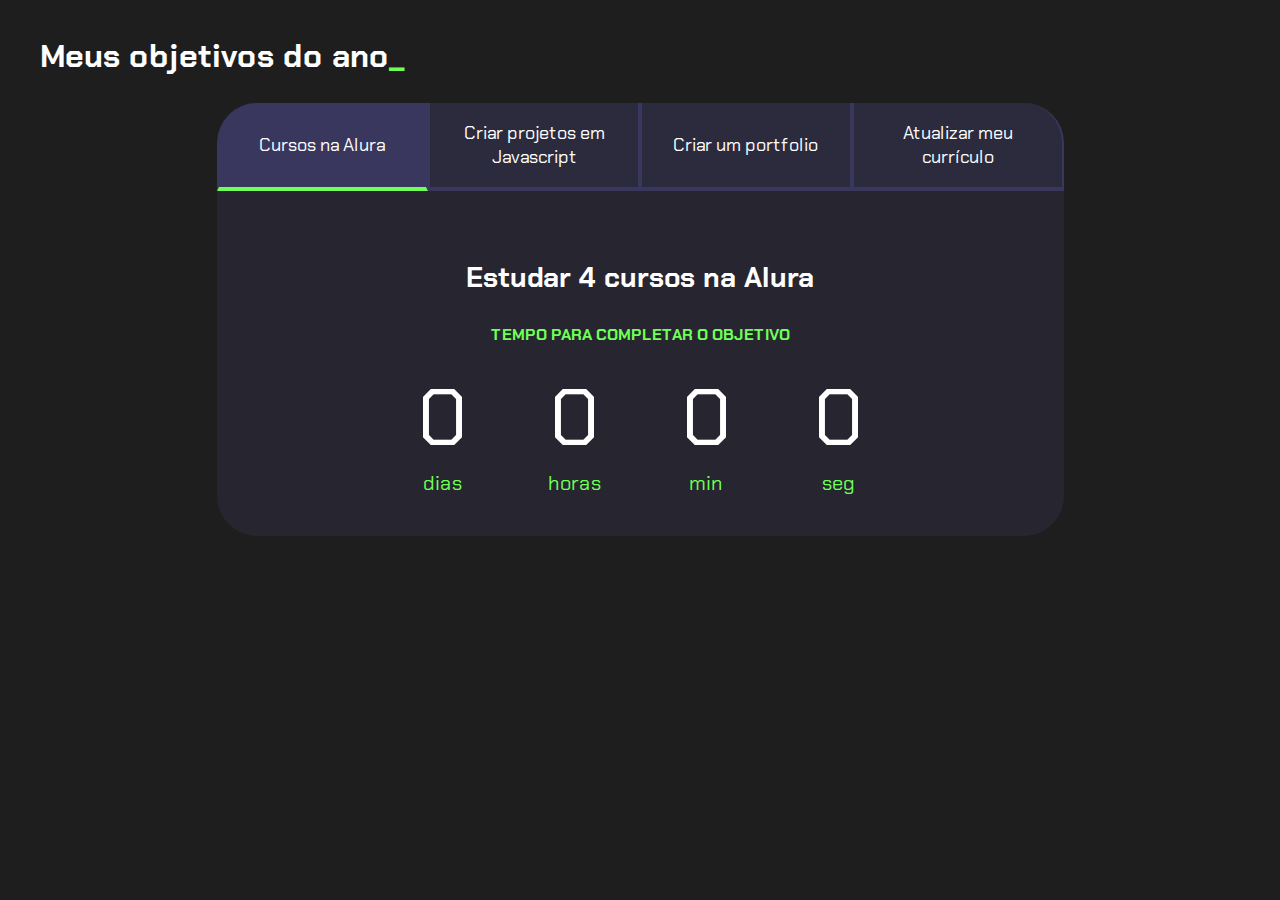
<file: isa PV/js-projeto-de-vida-main/index.html>
<!DOCTYPE html>
<html lang="pt-br">

<head>
    <meta charset="UTF-8">
    <meta name="viewport" content="width=device-width, initial-scale=1.0">
    <title>Meus objetivos do ano</title>
    <link rel="stylesheet" href="style.css">
</head>

<body>
    <section class="conteudo-principal">
        <h2 class="titulo-principal">Meus objetivos do ano<span>_</span></h2>
        <div class="conteudo">
            <div class="botoes">
                <button class="botao ativo">Cursos na Alura</button>
                <button class="botao">Criar projetos em Javascript</button>
                <button class="botao">Criar um portfolio</button>
                <button class="botao">Atualizar meu currículo</button>
            </div>
            <div class="abas-textos">
                <div class="aba-conteudo ativo">
                    <h3 class="aba-conteudo-titulo-principal">Estudar 4 cursos na Alura</h3>
                    <h4 class="aba-conteudo-titulo-secundario">Tempo para completar o objetivo</h4>
                    <div class="contador">
                        <div class="contador-digito">
                            <p class="contador-digito-numero" id="dias0"></p>
                            <p class="contador-digito-texto">dias</p>
                        </div>
                        <div class="contador-digito">
                            <p class="contador-digito-numero" id="horas0"></p>
                            <p class="contador-digito-texto">horas</p>
                        </div>
                        <div class="contador-digito">
                            <p class="contador-digito-numero" id="min0"></p>
                            <p class="contador-digito-texto">min</p>
                        </div>
                        <div class="contador-digito">
                            <p class="contador-digito-numero" id="seg0"></p>
                            <p class="contador-digito-texto">seg</p>
                        </div>
                    </div>
                </div>
                <div class="aba-conteudo">
                    <h3 class="aba-conteudo-titulo-principal">Criar 5 projetos em Javascript</h3>
                    <h4 class="aba-conteudo-titulo-secundario">Tempo para completar o objetivo</h4>
                    <div class="contador">
                        <div class="contador-digito">
                            <p class="contador-digito-numero" id="dias1"></p>
                            <p class="contador-digito-texto">dias</p>
                        </div>
                        <div class="contador-digito">
                            <p class="contador-digito-numero" id="horas1"></p>
                            <p class="contador-digito-texto">horas</p>
                        </div>
                        <div class="contador-digito">
                            <p class="contador-digito-numero" id="min1"></p>
                            <p class="contador-digito-texto">min</p>
                        </div>
                        <div class="contador-digito">
                            <p class="contador-digito-numero" id="seg1"></p>
                            <p class="contador-digito-texto">seg</p>
                        </div>
                    </div>
                </div>
                <div class="aba-conteudo">
                    <h3 class="aba-conteudo-titulo-principal">Criar um portfolio com os meus 3 melhores projetos</h3>
                    <h4 class="aba-conteudo-titulo-secundario">Tempo para completar o objetivo</h4>
                    <div class="contador">
                        <div class="contador-digito">
                            <p class="contador-digito-numero" id="dias2"></p>
                            <p class="contador-digito-texto">dias</p>
                        </div>
                        <div class="contador-digito">
                            <p class="contador-digito-numero" id="horas2"></p>
                            <p class="contador-digito-texto">horas</p>
                        </div>
                        <div class="contador-digito">
                            <p class="contador-digito-numero" id="min2"></p>
                            <p class="contador-digito-texto">min</p>
                        </div>
                        <div class="contador-digito">
                            <p class="contador-digito-numero" id="seg2"></p>
                            <p class="contador-digito-texto">seg</p>
                        </div>
                    </div>
                </div>
                <div class="aba-conteudo">
                    <h3 class="aba-conteudo-titulo-principal">Atualizar meu curriculo com os certificados da Alura</h3>
                    <h4 class="aba-conteudo-titulo-secundario">Tempo para completar o objetivo</h4>
                    <div class="contador">
                        <div class="contador-digito">
                            <p class="contador-digito-numero" id="dias3"></p>
                            <p class="contador-digito-texto">dias</p>
                        </div>
                        <div class="contador-digito">
                            <p class="contador-digito-numero" id="horas3"></p>
                            <p class="contador-digito-texto">horas</p>
                        </div>
                        <div class="contador-digito">
                            <p class="contador-digito-numero" id="min3"></p>
                            <p class="contador-digito-texto">min</p>
                        </div>
                        <div class="contador-digito">
                            <p class="contador-digito-numero" id="seg3"></p>
                            <p class="contador-digito-texto">seg</p>
                        </div>
                    </div>
                </div>
            </div>
        </div>
    </section>
    <script src="main.js"></script>
</body>

</html>
</file>
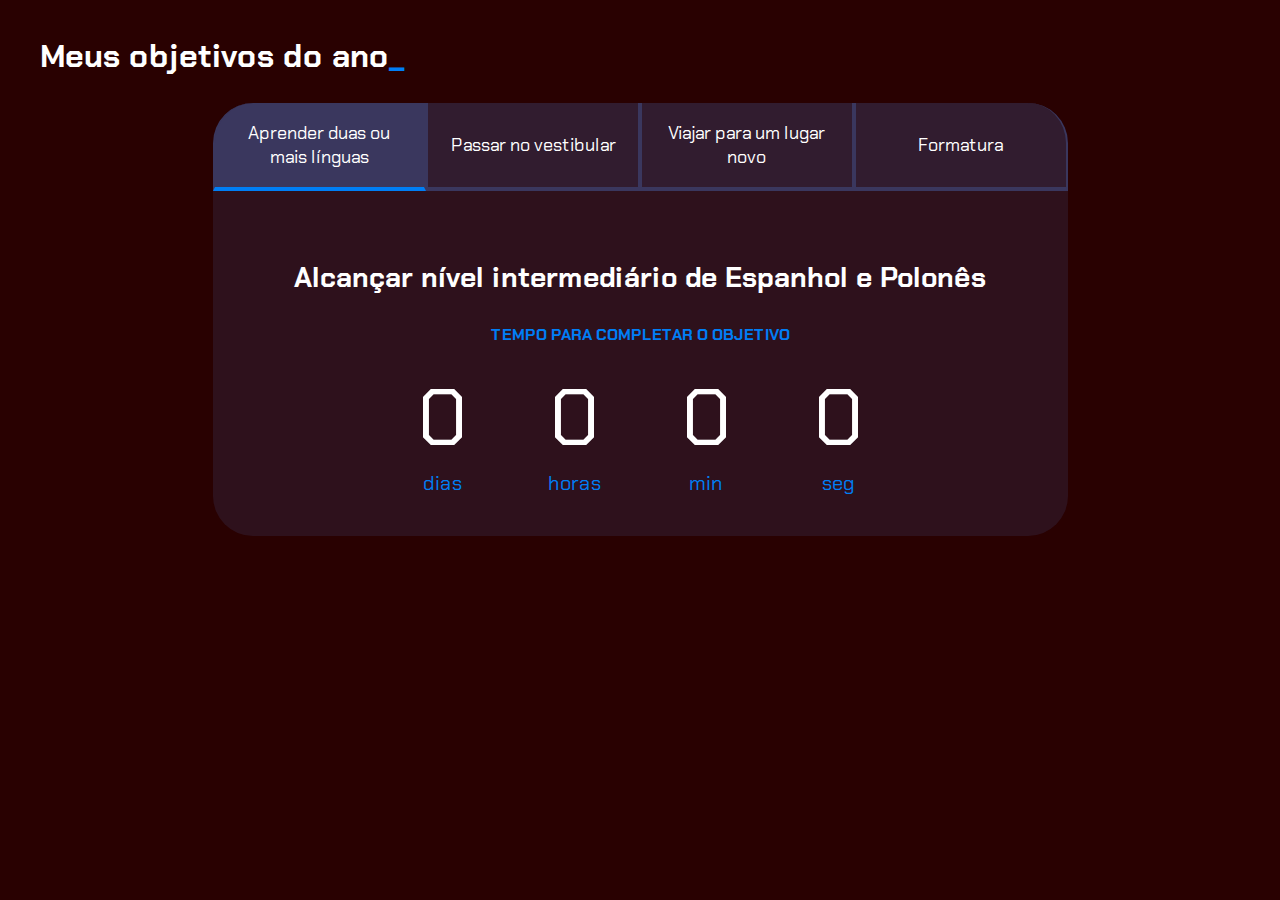
<file: kuvfuyt/projeto-de-vida-main/isa PV/js-projeto-de-vida-main/index.html>
<!DOCTYPE html>
<html lang="pt-br">

<head>
    <meta charset="UTF-8">
    <meta name="viewport" content="width=device-width, initial-scale=1.0">
    <title>Meus objetivos do ano</title>
    <link rel="stylesheet" href="style.css">
</head>

<body>
    <section class="conteudo-principal">
        <h2 class="titulo-principal">Meus objetivos do ano<span>_</span></h2>
        <div class="conteudo">
            <div class="botoes">
                <button class="botao ativo">Aprender duas ou mais línguas</button>
                <button class="botao">Passar no vestibular</button>
                <button class="botao">Viajar para um lugar novo</button>
                <button class="botao">Formatura</button>
            </div>
            <div class="abas-textos">
                <div class="aba-conteudo ativo">
                    <h3 class="aba-conteudo-titulo-principal">Alcançar nível intermediário de Espanhol e Polonês</h3>
                    <h4 class="aba-conteudo-titulo-secundario">Tempo para completar o objetivo</h4>
                    <div class="contador">
                        <div class="contador-digito">
                            <p class="contador-digito-numero" id="dias0"></p>
                            <p class="contador-digito-texto">dias</p>
                        </div>
                        <div class="contador-digito">
                            <p class="contador-digito-numero" id="horas0"></p>
                            <p class="contador-digito-texto">horas</p>
                        </div>
                        <div class="contador-digito">
                            <p class="contador-digito-numero" id="min0"></p>
                            <p class="contador-digito-texto">min</p>
                        </div>
                        <div class="contador-digito">
                            <p class="contador-digito-numero" id="seg0"></p>
                            <p class="contador-digito-texto">seg</p>
                        </div>
                    </div>
                </div>
                <div class="aba-conteudo">
                    <h3 class="aba-conteudo-titulo-principal">Passar no vestibular da UFPR de Odontologia</h3>
                    <h4 class="aba-conteudo-titulo-secundario">Tempo para completar o objetivo</h4>
                    <div class="contador">
                        <div class="contador-digito">
                            <p class="contador-digito-numero" id="dias1"></p>
                            <p class="contador-digito-texto">dias</p>
                        </div>
                        <div class="contador-digito">
                            <p class="contador-digito-numero" id="horas1"></p>
                            <p class="contador-digito-texto">horas</p>
                        </div>
                        <div class="contador-digito">
                            <p class="contador-digito-numero" id="min1"></p>
                            <p class="contador-digito-texto">min</p>
                        </div>
                        <div class="contador-digito">
                            <p class="contador-digito-numero" id="seg1"></p>
                            <p class="contador-digito-texto">seg</p>
                        </div>
                    </div>
                </div>
                <div class="aba-conteudo">
                    <h3 class="aba-conteudo-titulo-principal">Criar um portfolio com os meus 3 melhores projetos</h3>
                    <h4 class="aba-conteudo-titulo-secundario">Tempo para completar o objetivo</h4>
                    <div class="contador">
                        <div class="contador-digito">
                            <p class="contador-digito-numero" id="dias2"></p>
                            <p class="contador-digito-texto">dias</p>
                        </div>
                        <div class="contador-digito">
                            <p class="contador-digito-numero" id="horas2"></p>
                            <p class="contador-digito-texto">horas</p>
                        </div>
                        <div class="contador-digito">
                            <p class="contador-digito-numero" id="min2"></p>
                            <p class="contador-digito-texto">min</p>
                        </div>
                        <div class="contador-digito">
                            <p class="contador-digito-numero" id="seg2"></p>
                            <p class="contador-digito-texto">seg</p>
                        </div>
                    </div>
                </div>
                <div class="aba-conteudo">
                    <h3 class="aba-conteudo-titulo-principal">Atualizar meu curriculo com os certificados da Alura</h3>
                    <h4 class="aba-conteudo-titulo-secundario">Tempo para completar o objetivo</h4>
                    <div class="contador">
                        <div class="contador-digito">
                            <p class="contador-digito-numero" id="dias3"></p>
                            <p class="contador-digito-texto">dias</p>
                        </div>
                        <div class="contador-digito">
                            <p class="contador-digito-numero" id="horas3"></p>
                            <p class="contador-digito-texto">horas</p>
                        </div>
                        <div class="contador-digito">
                            <p class="contador-digito-numero" id="min3"></p>
                            <p class="contador-digito-texto">min</p>
                        </div>
                        <div class="contador-digito">
                            <p class="contador-digito-numero" id="seg3"></p>
                            <p class="contador-digito-texto">seg</p>
                        </div>
                    </div>
                </div>
            </div>
        </div>
    </section>
    <script src="main.js"></script>
</body>

</html>
</file>
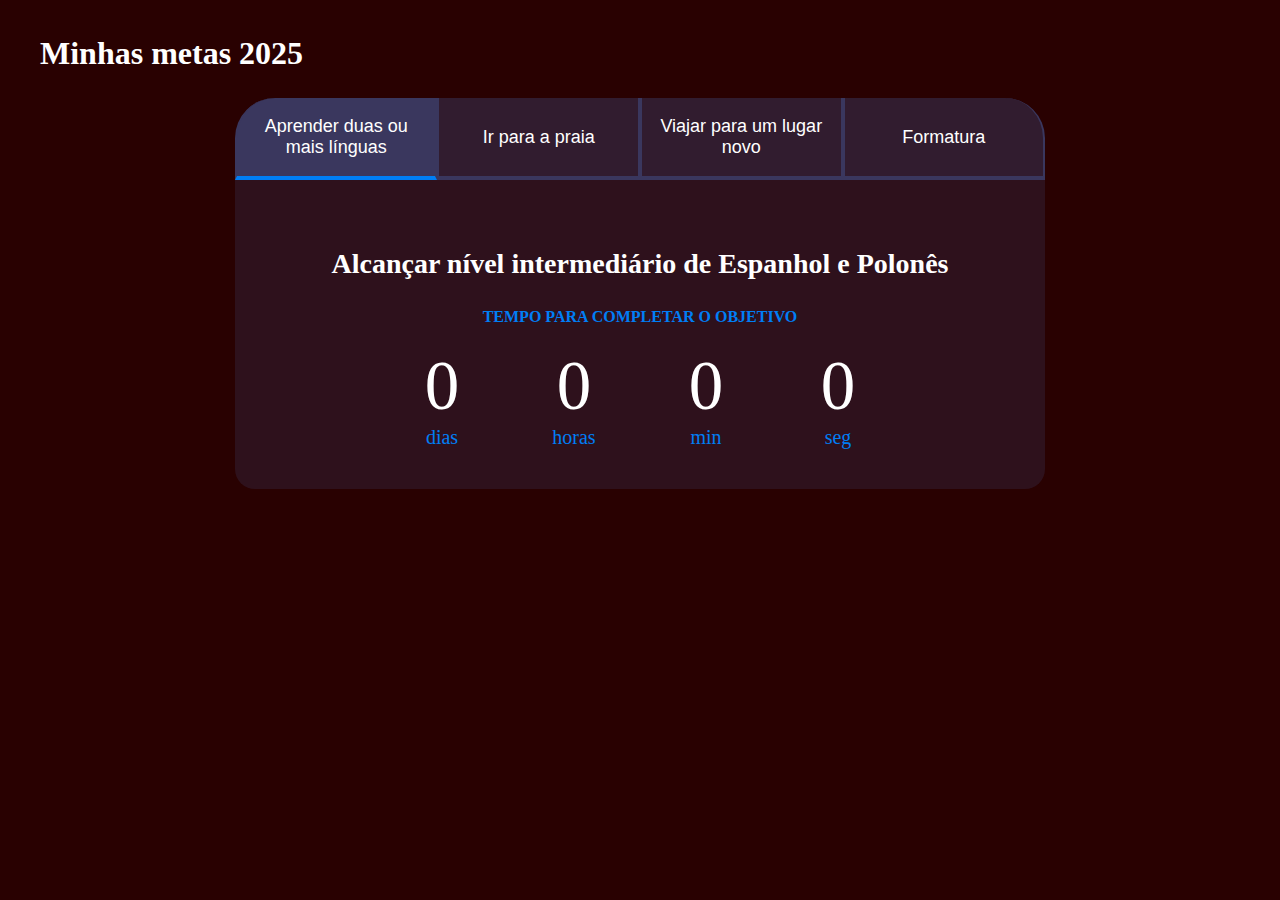
<file: iiiiiiiiiiiiiiiiiiiii/projeto-de-vida-main/kuvfuyt/projeto-de-vida-main/isa PV/js-projeto-de-vida-main/index.html>
<!DOCTYPE html>
<html lang="pt-br">

<head>
    <meta charset="UTF-8">
    <meta name="viewport" content="width=device-width, initial-scale=1.0">
    <title>Meus objetivos do ano</title>
    <link rel="stylesheet" href="style.css">
</head>

<body>
    <section class="conteudo-principal">
        <h2 class="titulo-principal">Minhas metas 2025<span></span></h2>
        <div class="conteudo">
            <div class="botoes">
                <button class="botao ativo">Aprender duas ou mais línguas</button>
                <button class="botao">Ir para a praia</button>
                <button class="botao">Viajar para um lugar novo</button>
                <button class="botao">Formatura</button>
            </div>
            <div class="abas-textos">
                <div class="aba-conteudo ativo">
                    <h3 class="aba-conteudo-titulo-principal">Alcançar nível intermediário de Espanhol e Polonês</h3>
                    <h4 class="aba-conteudo-titulo-secundario">Tempo para completar o objetivo</h4>
                    <div class="contador">
                        <div class="contador-digito">
                            <p class="contador-digito-numero" id="dias0"></p>
                            <p class="contador-digito-texto">dias</p>
                        </div>
                        <div class="contador-digito">
                            <p class="contador-digito-numero" id="horas0"></p>
                            <p class="contador-digito-texto">horas</p>
                        </div>
                        <div class="contador-digito">
                            <p class="contador-digito-numero" id="min0"></p>
                            <p class="contador-digito-texto">min</p>
                        </div>
                        <div class="contador-digito">
                            <p class="contador-digito-numero" id="seg0"></p>
                            <p class="contador-digito-texto">seg</p>
                        </div>
                    </div>
                </div>
                <div class="aba-conteudo">
                    <h3 class="aba-conteudo-titulo-principal">Ir para a praia e pegar um bronze</h3>
                    <h4 class="aba-conteudo-titulo-secundario">Tempo para completar o objetivo</h4>
                    <div class="contador">
                        <div class="contador-digito">
                            <p class="contador-digito-numero" id="dias1"></p>
                            <p class="contador-digito-texto">dias</p>
                        </div>
                        <div class="contador-digito">
                            <p class="contador-digito-numero" id="horas1"></p>
                            <p class="contador-digito-texto">horas</p>
                        </div>
                        <div class="contador-digito">
                            <p class="contador-digito-numero" id="min1"></p>
                            <p class="contador-digito-texto">min</p>
                        </div>
                        <div class="contador-digito">
                            <p class="contador-digito-numero" id="seg1"></p>
                            <p class="contador-digito-texto">seg</p>
                        </div>
                    </div>
                </div>
                <div class="aba-conteudo">
                    <h3 class="aba-conteudo-titulo-principal">Conhecer um ponto turístico em outro estado</h3>
                    <h4 class="aba-conteudo-titulo-secundario">Tempo para completar o objetivo</h4>
                    <div class="contador">
                        <div class="contador-digito">
                            <p class="contador-digito-numero" id="dias2"></p>
                            <p class="contador-digito-texto">dias</p>
                        </div>
                        <div class="contador-digito">
                            <p class="contador-digito-numero" id="horas2"></p>
                            <p class="contador-digito-texto">horas</p>
                        </div>
                        <div class="contador-digito">
                            <p class="contador-digito-numero" id="min2"></p>
                            <p class="contador-digito-texto">min</p>
                        </div>
                        <div class="contador-digito">
                            <p class="contador-digito-numero" id="seg2"></p>
                            <p class="contador-digito-texto">seg</p>
                        </div>
                    </div>
                </div>
                <div class="aba-conteudo">
                    <h3 class="aba-conteudo-titulo-principal">Concluir meu ensino médio com uma festa bonita</h3>
                    <h4 class="aba-conteudo-titulo-secundario">Tempo para completar o objetivo</h4>
                    <div class="contador">
                        <div class="contador-digito">
                            <p class="contador-digito-numero" id="dias3"></p>
                            <p class="contador-digito-texto">dias</p>
                        </div>
                        <div class="contador-digito">
                            <p class="contador-digito-numero" id="horas3"></p>
                            <p class="contador-digito-texto">horas</p>
                        </div>
                        <div class="contador-digito">
                            <p class="contador-digito-numero" id="min3"></p>
                            <p class="contador-digito-texto">min</p>
                        </div>
                        <div class="contador-digito">
                            <p class="contador-digito-numero" id="seg3"></p>
                            <p class="contador-digito-texto">seg</p>
                        </div>
                    </div>
                </div>
            </div>
        </div>
    </section>
    <script src="main.js"></script>
</body>

</html>
</file>
<file: isa PV/js-projeto-de-vida-main/style.css>
@import url('https://fonts.googleapis.com/css2?family=Chakra+Petch:wght@400;700&display=swap');

:root {
    --cor-de-fundo: #1E1E1E;
    --verde: #6FFF57;
    --branco: #FFFFFF;
    --botao-ativo: #3A375E;
    --botao-inativo: rgba(58, 55, 94, 0.5);
    --texto-fundo: rgba(58, 55, 94, 0.3);
}

body {
    background-color: var(--cor-de-fundo);
    color: var(--branco);
    font-family: 'Chakra Petch', sans-serif;
}


.conteudo-principal {
    display: flex;
    flex-direction: column;
    justify-content: center;
    align-items: center;
    max-width: 1200px;
    width: 100%;
    margin: 0 auto;
}

.titulo-principal {
    text-align: left;
    width: 100%;
    font-size: 32px;
}

.titulo-principal span {
    color: var(--verde);
}


.botao {
    font-family: 'Chakra Petch', sans-serif;
    background-color: var(--botao-inativo);
    color: var(--branco);
    display: flex;
    justify-content: center;
    padding: 1em;
    font-size: 18px;
    align-items: center;
    width: 100%;
    border-bottom: 4px solid var(--botao-ativo);
    border-left: 2px solid var(--botao-ativo);
    border-right: 2px solid var(--botao-ativo);
    border-top: none;
}

.botao:first-child {
    border-radius: 40px 40px 0 0;
}

.botoes {
    display: block;
}

.botao.ativo {
    background-color: var(--botao-ativo);
    border-bottom: 4px solid var(--verde);
}

.abas-textos {
    background-color: var(--texto-fundo);
    padding: 40px;
    border-radius: 0 0 40px 40px;
}

.aba-conteudo.ativo {
    display: block;
}

.aba-conteudo {
    display: none;
}

.aba-conteudo-titulo-principal {
    font-size: 28px;
    text-align: center;
}

.aba-conteudo-titulo-secundario {
    text-align: center;
    color: var(--verde);
    text-transform: uppercase;
}

.contador {
    display: flex;
    justify-content: center;
    flex-wrap: wrap;
}

.contador-digito {
    padding: 0 16px;
    text-align: center;
    min-width: 100px;
}

.contador-digito-numero {
    font-size: 80px;
    margin: 0;

}

.contador-digito-texto {
    color: var(--verde);
    font-size: 20px;
    margin: 0;

}

@media screen and (min-width: 768px) {
    .botoes {
        display: flex;
    }

    .botao:first-child {
        border-radius: 40px 0 0 0;
    }

    .botao:last-child {
        border-radius: 0 40px 0 0;
    }
}
</file>
<file: kuvfuyt/projeto-de-vida-main/isa PV/js-projeto-de-vida-main/style.css>
@import url('https://fonts.googleapis.com/css2?family=Chakra+Petch:wght@400;700&display=swap');

:root {
    --cor-de-fundo: #290101;
    --verde: #007ef5;
    --branco: #FFFFFF;
    --botao-ativo: #3A375E;
    --botao-inativo: rgba(58, 55, 94, 0.5);
    --texto-fundo: rgba(58, 55, 94, 0.3);
}

body {
    background-color: var(--cor-de-fundo);
    color: var(--branco);
    font-family: 'Chakra Petch', sans-serif;
}


.conteudo-principal {
    display: flex;
    flex-direction: column;
    justify-content: center;
    align-items: center;
    max-width: 1200px;
    width: 100%;
    margin: 0 auto;
}

.titulo-principal {
    text-align: left;
    width: 100%;
    font-size: 32px;
}

.titulo-principal span {
    color: var(--verde);
}


.botao {
    font-family: 'Chakra Petch', sans-serif;
    background-color: var(--botao-inativo);
    color: var(--branco);
    display: flex;
    justify-content: center;
    padding: 1em;
    font-size: 18px;
    align-items: center;
    width: 100%;
    border-bottom: 4px solid var(--botao-ativo);
    border-left: 2px solid var(--botao-ativo);
    border-right: 2px solid var(--botao-ativo);
    border-top: none;
}

.botao:first-child {
    border-radius: 40px 40px 0 0;
}

.botoes {
    display: block;
}

.botao.ativo {
    background-color: var(--botao-ativo);
    border-bottom: 4px solid var(--verde);
}

.abas-textos {
    background-color: var(--texto-fundo);
    padding: 40px;
    border-radius: 0 0 40px 40px;
}

.aba-conteudo.ativo {
    display: block;
}

.aba-conteudo {
    display: none;
}

.aba-conteudo-titulo-principal {
    font-size: 28px;
    text-align: center;
}

.aba-conteudo-titulo-secundario {
    text-align: center;
    color: var(--verde);
    text-transform: uppercase;
}

.contador {
    display: flex;
    justify-content: center;
    flex-wrap: wrap;
}

.contador-digito {
    padding: 0 16px;
    text-align: center;
    min-width: 100px;
}

.contador-digito-numero {
    font-size: 80px;
    margin: 0;

}

.contador-digito-texto {
    color: var(--verde);
    font-size: 20px;
    margin: 0;

}

@media screen and (min-width: 768px) {
    .botoes {
        display: flex;
    }

    .botao:first-child {
        border-radius: 40px 0 0 0;
    }

    .botao:last-child {
        border-radius: 0 40px 0 0;
    }
}
</file>
<file: iiiiiiiiiiiiiiiiiiiii/projeto-de-vida-main/kuvfuyt/projeto-de-vida-main/isa PV/js-projeto-de-vida-main/style.css>
@import url('https://fonts.google.com/share?selection.family=Kanit:ital,wght@0,100;0,200;0,300;0,400;0,500;0,600;0,700;0,800;0,900;1,100;1,200;1,300;1,400;1,500;1,600;1,700;1,800;1,900');

:root {
    --cor-de-fundo: #290101;
    --verde: #007ef5;
    --branco: #FFFFFF;
    --botao-ativo: #3A375E;
    --botao-inativo: rgba(58, 55, 94, 0.5);
    --texto-fundo: rgba(58, 55, 94, 0.3);
}

body {
    background-color: var(--cor-de-fundo);
    color: var(--branco);
    font-family: 'Kanit';
}


.conteudo-principal {
    display: flex;
    flex-direction: column;
    justify-content: center;
    align-items: center;
    max-width: 1200px;
    width: 100%;
    margin: 0 auto;
}

.titulo-principal {
    text-align: left;
    width: 100%;
    font-size: 32px;
}

.titulo-principal span {
    color: var(--verde);
}


.botao {
    font-family: 'Chakra Petch', sans-serif;
    background-color: var(--botao-inativo);
    color: var(--branco);
    display: flex;
    justify-content: center;
    padding: 1em;
    font-size: 18px;
    align-items: center;
    width: 100%;
    border-bottom: 4px solid var(--botao-ativo);
    border-left: 2px solid var(--botao-ativo);
    border-right: 2px solid var(--botao-ativo);
    border-top: none;
}

.botao:first-child {
    border-radius: 20px 20px 0 0;
}

.botoes {
    display: block;
}

.botao.ativo {
    background-color: var(--botao-ativo);
    border-bottom: 4px solid var(--verde);
}

.abas-textos {
    background-color: var(--texto-fundo);
    padding: 40px;
    border-radius: 0 0 20px 20px;
}

.aba-conteudo.ativo {
    display: block;
}

.aba-conteudo {
    display: none;
}

.aba-conteudo-titulo-principal {
    font-size: 28px;
    text-align: center;
}

.aba-conteudo-titulo-secundario {
    text-align: center;
    color: var(--verde);
    text-transform: uppercase;
}

.contador {
    display: flex;
    justify-content: center;
    flex-wrap: wrap;
}

.contador-digito {
    padding: 0 16px;
    text-align: center;
    min-width: 100px;
}

.contador-digito-numero {
    font-size: 69px;
    margin: 0;

}

.contador-digito-texto {
    color: var(--verde);
    font-size: 20px;
    margin: 0;

}

@media screen and (min-width: 768px) {
    .botoes {
        display: flex;
    }

    .botao:first-child {
        border-radius: 40px 0 0 0;
    }

    .botao:last-child {
        border-radius: 0 40px 0 0;
    }
}
</file>
